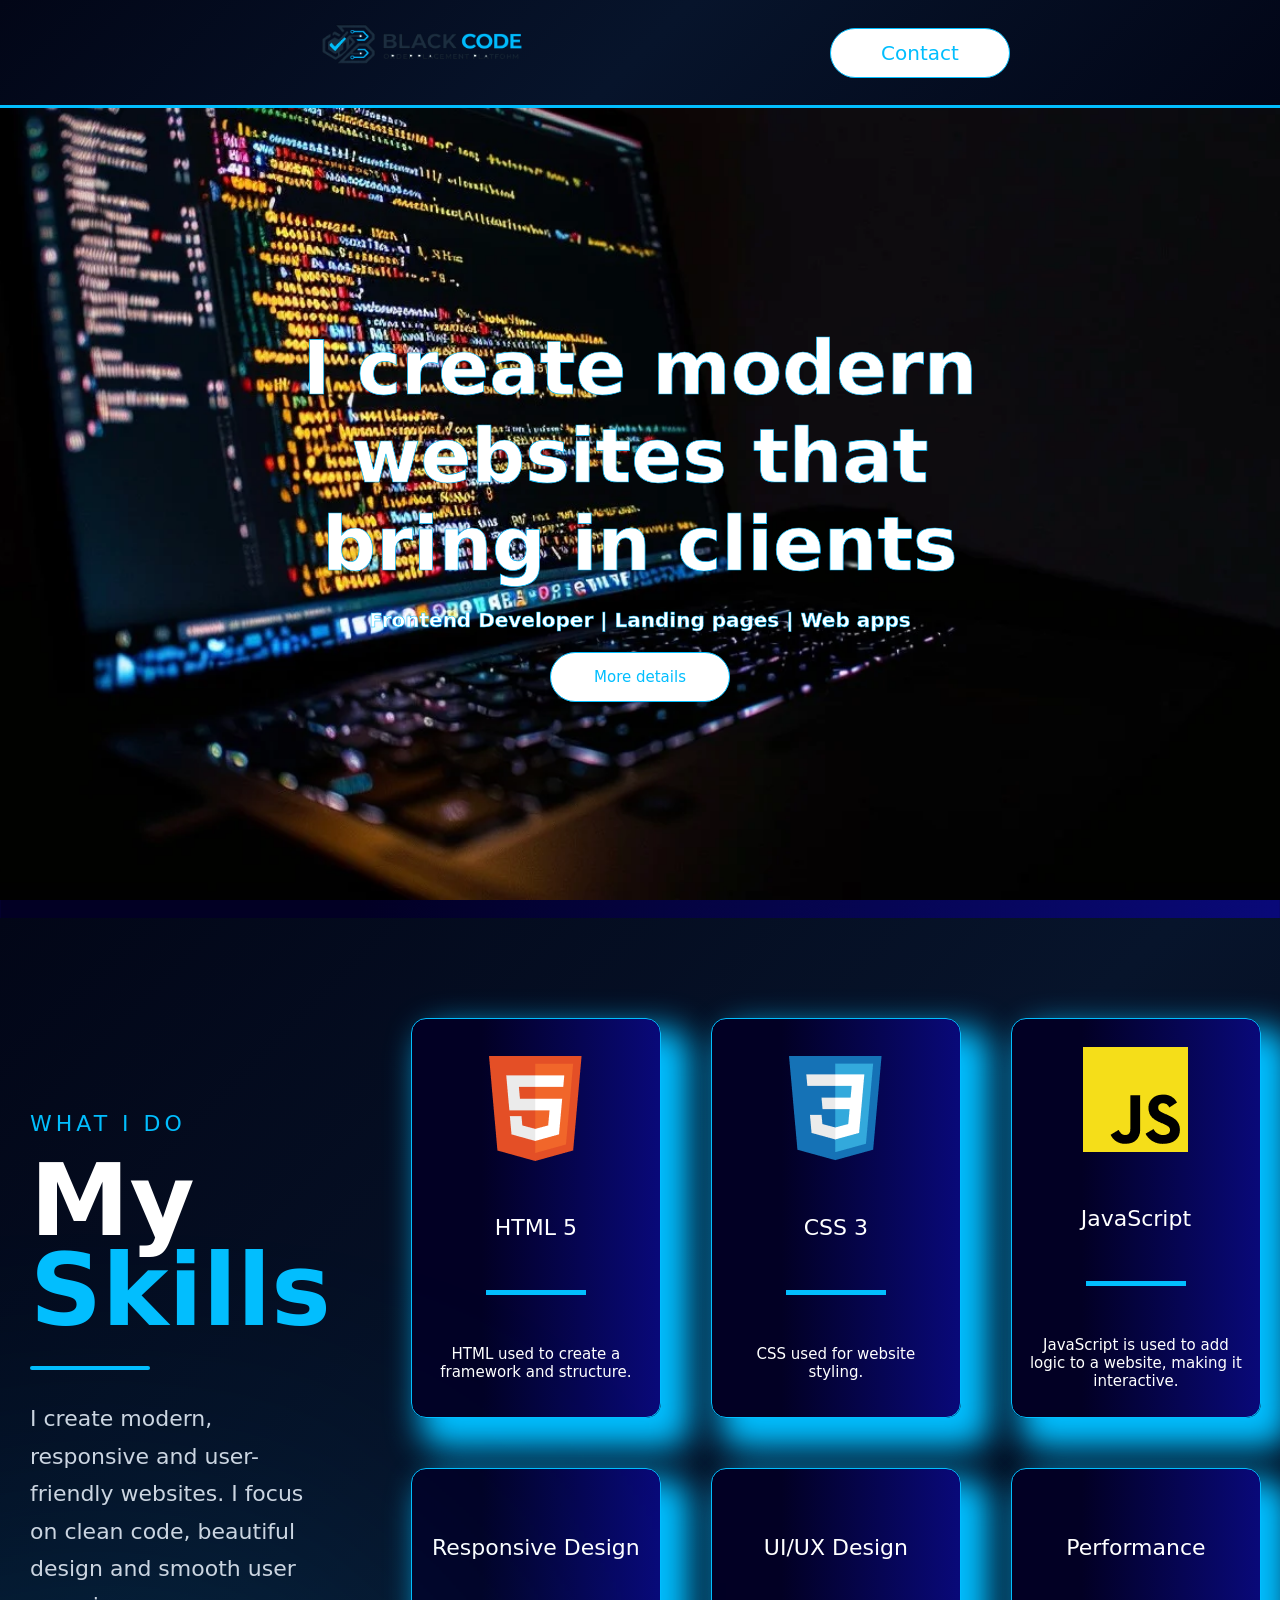
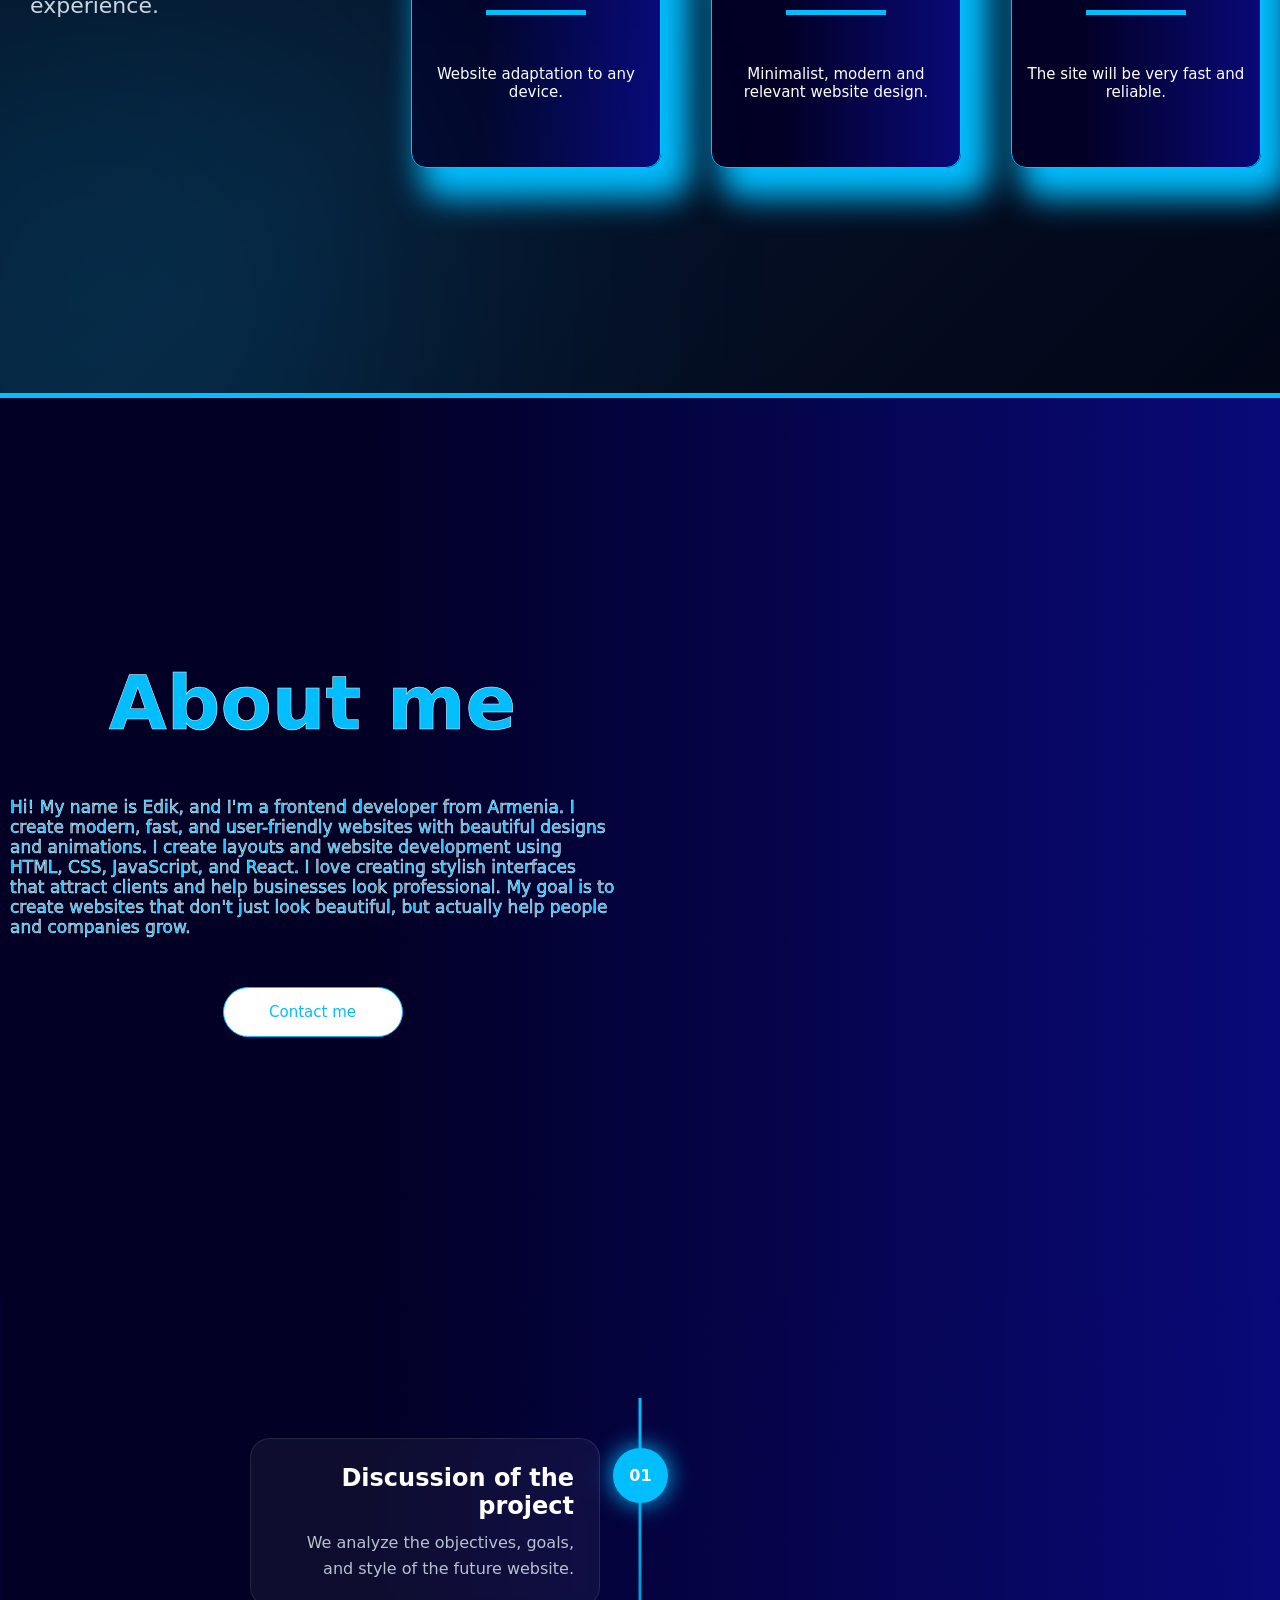
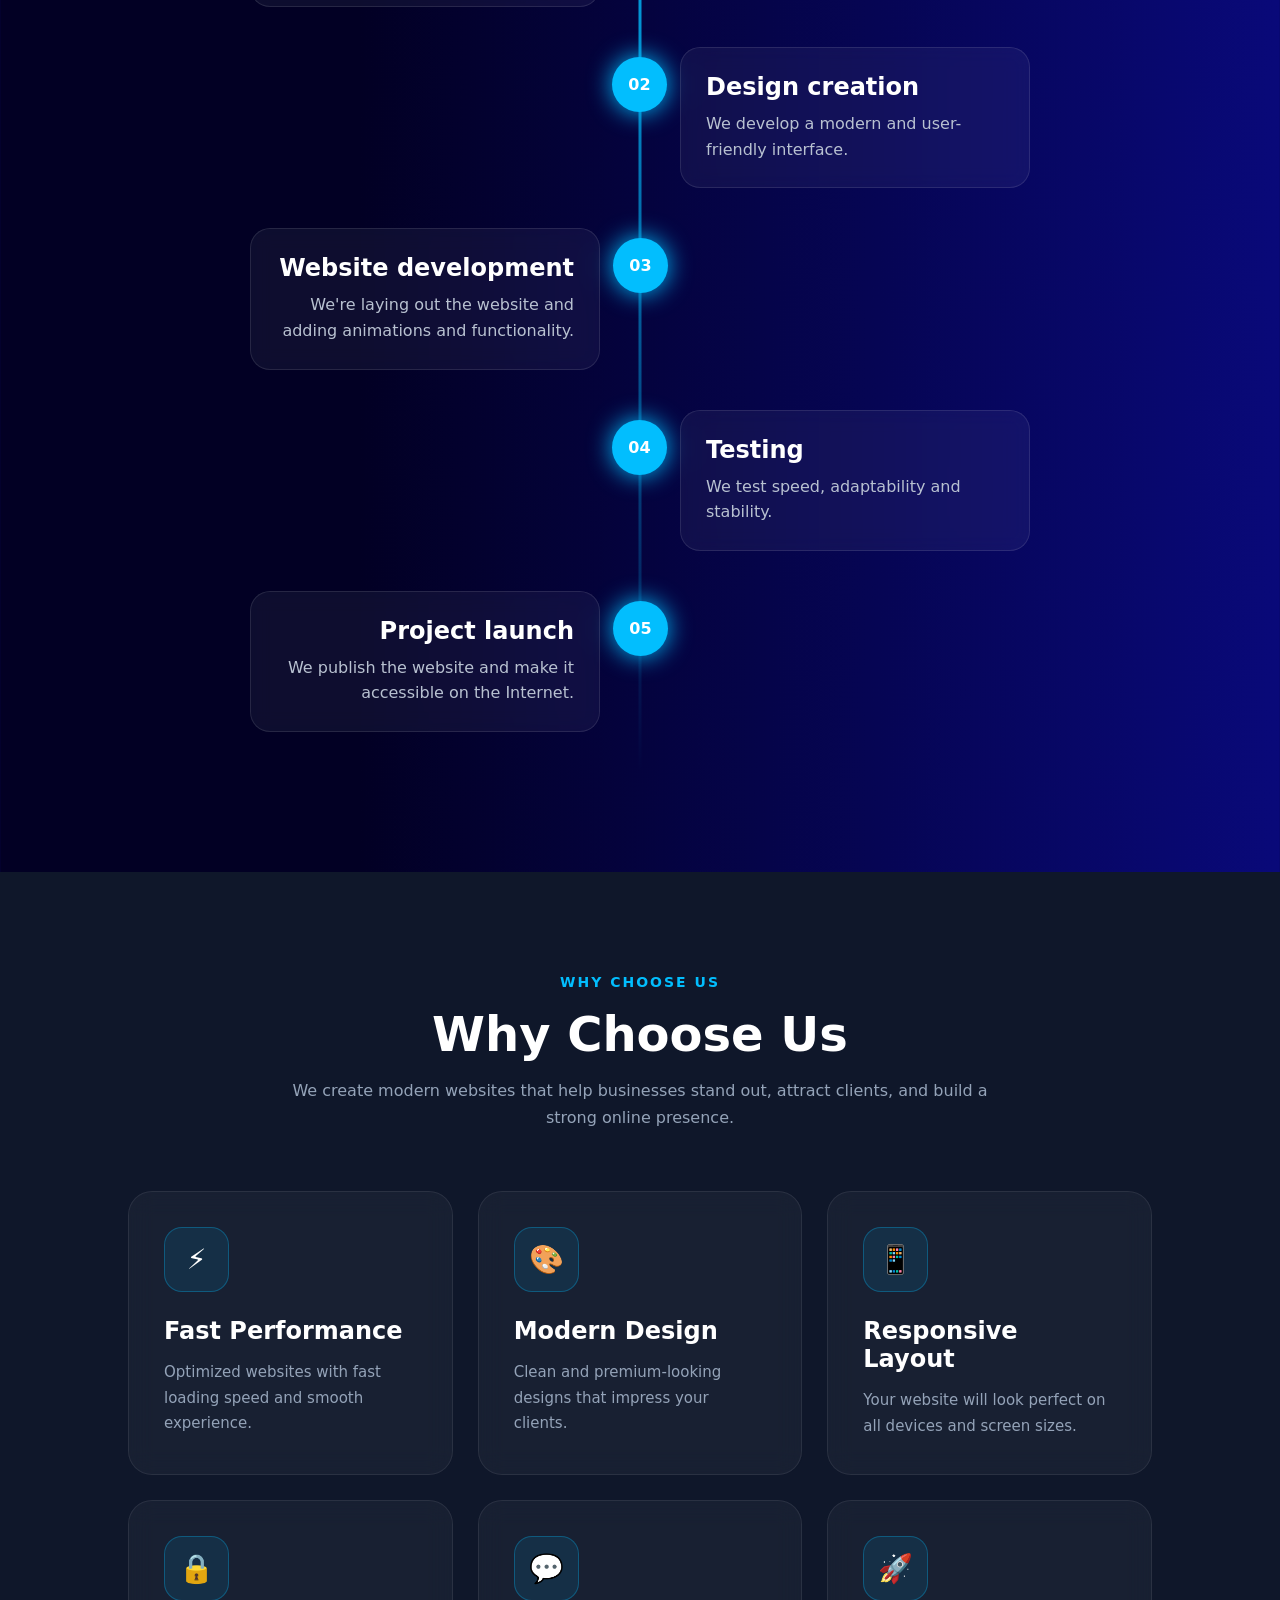
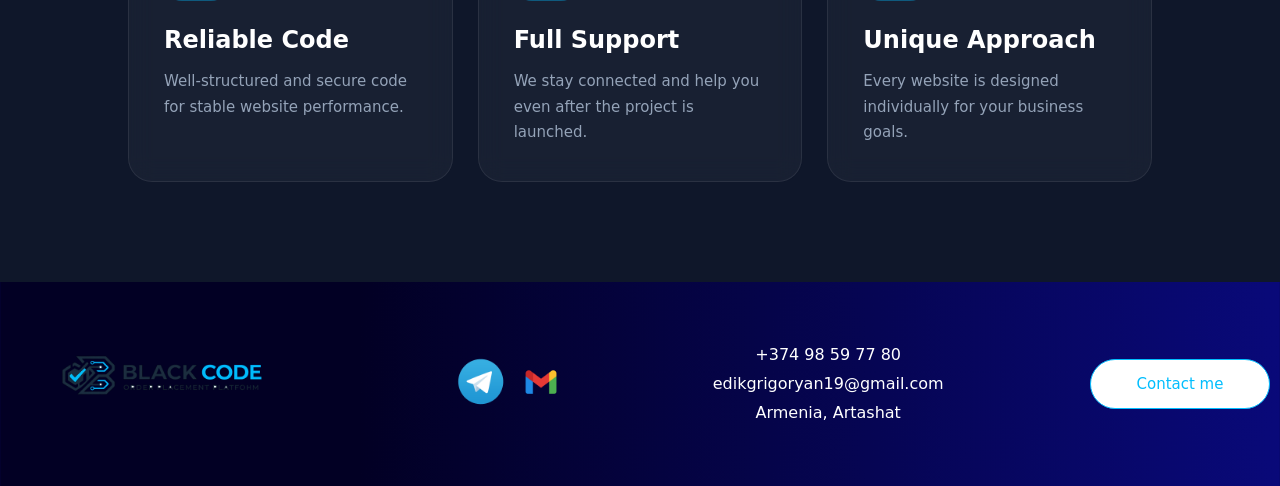
<file: index.html>
<!doctype html>
<html lang="en">
<head>
  <meta charset="UTF-8">
  <meta name="viewport" content="width=device-width, initial-scale=1.0">
  <title>BlackCode</title>

  <link rel="stylesheet" href="./styles/cursor.css">
  <link rel="stylesheet" href="./styles/style.css">
  <link rel="stylesheet" href="./styles/media.css">
  <link rel="icon" href="./icons/logo.png" type="image/x-icon">
</head>

<body>
  <header class="header">
    <div class="header__container">
      <div class="header__logo__div">
        <a href="./">
          <img class="header__logo" src="./icons/logo.png" alt="Logo">
        </a>
      </div>

      <div class="header__btn">
        <a href="./contact.html" target="_blank">Contact</a>
        <div class="header__btn__shader"></div>
      </div>
    </div>
  </header>

  <main class="main">
    <section class="section1">
      <div class="section1__container">
        <div class="section1__texts">
          <h1 class="section1__title">
            I create modern websites that bring in clients
          </h1>

          <h3 class="section1__title2">
            Frontend Developer | Landing pages | Web apps
          </h3>

          <div class="section1__btn">
            <a href="#timeline">More details</a>
          </div>
        </div>
      </div>
    </section>

    <section class="skills">
      <div class="skills__container">
        <div class="skills__content">
          <p class="skills__subtitle">WHAT I DO</p>

          <h2 class="skills__title">
            My <span>Skills</span>
          </h2>

          <div class="skills__line"></div>

          <p class="skills__text">
            I create modern, responsive and user-friendly websites.
            I focus on clean code, beautiful design and smooth user experience.
          </p>
        </div>

        <div class="skills__cards">
          <div class="languages__cards">
            <div class="skill__card">
              <div class="card__icon">
                <img src="./icons/icon1.png" alt="HTML icon">
              </div>

              <h3>HTML 5</h3>

              <div class="skill__card__line"></div>

              <p>
                HTML used to create a framework and structure.
              </p>
            </div>

            <div class="skill__card">
              <div class="card__icon">
                <img src="./icons/icon2.png" alt="CSS icon">
              </div>

              <h3>CSS 3</h3>

              <div class="skill__card__line"></div>

              <p>
                CSS used for website styling.
              </p>
            </div>

            <div class="skill__card">
              <div class="card__icon">
                <img src="./icons/icon3.png" alt="JavaScript icon">
              </div>

              <h3>JavaScript</h3>

              <div class="skill__card__line"></div>

              <p>
                JavaScript is used to add logic to a website, making it interactive.
              </p>
            </div>
          </div>

          <div class="all__skils">
            <div class="skill__card">
              <h3>Responsive Design</h3>

              <div class="skill__card__line"></div>

              <p>
                Website adaptation to any device.
              </p>
            </div>

            <div class="skill__card">
              <h3>UI/UX Design</h3>

              <div class="skill__card__line"></div>

              <p>
                Minimalist, modern and relevant website design.
              </p>
            </div>

            <div class="skill__card">
              <h3>Performance</h3>

              <div class="skill__card__line"></div>

              <p>
                The site will be very fast and reliable.
              </p>
            </div>
          </div>
        </div>
      </div>
    </section>

    <section class="about">
      <div class="about__container">
        <div class="about__texts">
          <h1>About me</h1>

          <p>
            Hi! My name is Edik, and I'm a frontend developer from Armenia.
            I create modern, fast, and user-friendly websites with beautiful
            designs and animations.

            I create layouts and website development using HTML, CSS,
            JavaScript, and React.

            I love creating stylish interfaces that attract clients and help
            businesses look professional.

            My goal is to create websites that don't just look beautiful,
            but actually help people and companies grow.
          </p>

          <div class="section1__btn">
            <a href="./contact.html" target="_blank">Contact me</a>
          </div>
        </div>

        <div class="about__image"></div>
      </div>
    </section>

    <section class="timeline" id="timeline">
      <div class="timeline-item">
        <div class="timeline-number">01</div>

        <div class="timeline-content">
          <h3>Discussion of the project</h3>

          <p>
            We analyze the objectives, goals, and style of the future website.
          </p>
        </div>
      </div>

      <div class="timeline-item">
        <div class="timeline-number">02</div>

        <div class="timeline-content">
          <h3>Design creation</h3>

          <p>
            We develop a modern and user-friendly interface.
          </p>
        </div>
      </div>

      <div class="timeline-item">
        <div class="timeline-number">03</div>

        <div class="timeline-content">
          <h3>Website development</h3>

          <p>
            We're laying out the website and adding animations and functionality.
          </p>
        </div>
      </div>

      <div class="timeline-item">
        <div class="timeline-number">04</div>

        <div class="timeline-content">
          <h3>Testing</h3>

          <p>
            We test speed, adaptability and stability.
          </p>
        </div>
      </div>

      <div class="timeline-item">
        <div class="timeline-number">05</div>

        <div class="timeline-content">
          <h3>Project launch</h3>

          <p>
            We publish the website and make it accessible on the Internet.
          </p>
        </div>
      </div>
    </section>

    <section class="why-us">
      <div class="__container">
        <div class="section-title">
          <span>WHY CHOOSE US</span>

          <h2>Why Choose Us</h2>

          <p>
            We create modern websites that help businesses stand out,
            attract clients, and build a strong online presence.
          </p>
        </div>

        <div class="cards">
          <div class="card">
            <div class="icon">⚡</div>

            <h3>Fast Performance</h3>

            <p>
              Optimized websites with fast loading speed and smooth experience.
            </p>
          </div>

          <div class="card">
            <div class="icon">🎨</div>

            <h3>Modern Design</h3>

            <p>
              Clean and premium-looking designs that impress your clients.
            </p>
          </div>

          <div class="card">
            <div class="icon">📱</div>

            <h3>Responsive Layout</h3>

            <p>
              Your website will look perfect on all devices and screen sizes.
            </p>
          </div>

          <div class="card">
            <div class="icon">🔒</div>

            <h3>Reliable Code</h3>

            <p>
              Well-structured and secure code for stable website performance.
            </p>
          </div>

          <div class="card">
            <div class="icon">💬</div>

            <h3>Full Support</h3>

            <p>
              We stay connected and help you even after the project is launched.
            </p>
          </div>

          <div class="card">
            <div class="icon">🚀</div>

            <h3>Unique Approach</h3>

            <p>
              Every website is designed individually for your business goals.
            </p>
          </div>
        </div>
      </div>
    </section>
  </main>

  <footer class="footer">
    <div class="footer__container">
      <div class="header__logo__div">
        <a href="./">
          <img class="header__logo" src="./icons/logo.png" alt="Logo">
        </a>
      </div>

      <div class="footer__icons">
        <a href="">
          <img src="./icons/icon4.png" alt="Social media">
        </a>

        <a href="">
          <img src="./icons/icon5.png" alt="Social media">
        </a>
      </div>

      <ul class="footer__contacts">
        <li class="tell">+374 98 59 77 80</li>
        <li class="email">edikgrigoryan19@gmail.com</li>
        <li class="adress">Armenia, Artashat</li>
      </ul>

      <div class="section1__btn">
        <a href="./contact.html" target="_blank">Contact me</a>
      </div>
    </div>
  </footer>

  <div class="cursor"></div>

  <script src="./scripts/cursor.js"></script>

</body>
</html>
</file>
<file: styles/cursor.css>
/* след курсора */

.trail{
	width:20px;
	height:20px;
	border:2px solid #02befe;
	border-radius:50%;
	position:fixed;
	pointer-events:none;
	transform:translate(-50%, -50%);
	animation:fade 0.6s linear forwards;
	z-index:9998;
}

@keyframes fade{
	to{
		opacity:0;
		transform:translate(-50%, -50%) scale(0.3);
	}
}
</file>
<file: styles/style.css>
* {
  padding: 0px;
  margin: 0px;
  box-sizing: border-box;
  font-family:
    system-ui,
    -apple-system,
    BlinkMacSystemFont,
    "Segoe UI",
    Roboto,
    Oxygen,
    Ubuntu,
    Cantarell,
    "Open Sans",
    "Helvetica Neue",
    sans-serif;
  list-style: none;
  text-decoration: none;
}
html {
  scroll-behavior: smooth;
}

[class*="__container"] {
  max-width: 1260px;
  margin: 0 auto;

}
body{
  background: linear-gradient(
    90deg,
    rgba(2, 0, 36, 1) 28%,
    rgba(9, 9, 121, 1) 100%,
    rgba(0, 212, 255, 1) 100%
  );
}
/* header styles */

.header {
  width: 100%;
  height: 12vh;
  background-color: rgba(233, 233, 233, 0.7);
  display: flex;
  align-items: center;
  justify-content: center;
  border-bottom: 3px solid #02befe;
  background: linear-gradient(135deg, #020617, #07142b, #020617);
  backdrop-filter: blur(15px);
}

.header__container {
  width: 100%;
  height: 100%;
  display: flex;
  align-items: center;
  justify-content: space-evenly;
}

.header__logo__div {
  display: flex;
  align-items: center;
  justify-content: center;
  transition: 0.5s;
}

.header__logo {
  width: 300px;
  height: 200px;
  object-fit: cover;
}








.header__btn {
  position: static;
  width: 180px;
  height: 50px;
  border: none;
  position: relative;
  display: flex;
  align-items: center;
  justify-content: center;

  border: 1px solid #02befe;
  background-color: #fff;
  border-radius: 50px;
}

.header__btn > a {
  font-size: 20px;
  font-weight: 400;
  color: #02befe;
}


.header__btn__shader {
  position: absolute;
  width: 180px;
  height: 50px;
  background-color: #02befe;
  border-radius: 50px;
  top: 8px;
  left: 20px;
  z-index: -100;
  display: none;
}

.header__btn:hover > .header__btn__shader {
  display: flex;
}

.menu__link:hover {
  text-decoration: underline 2px;
}

.header__logo__div:hover {
  padding-bottom: 10px;
  transition: 1s;
}

/* Content */

.section1 {
  width: 100%;
  height: 90vh;
  background-image: url(../img/img1.jpg);
  background-size: cover;
  background-repeat: no-repeat;
  background-position: center;
  background-attachment: fixed;
  display: flex;
  align-items: center;
  justify-content: center;
}

.section1__container {
  display: flex;
  align-items: center;
  justify-content: center;
  color: #fff;
}

.section1__title {
  width: 700px;
  font-size: 75px;
  text-align: center;
  font-weight: 600;
  -webkit-text-stroke: 0.7px #02befe;
}

.section1__texts {
  display: flex;
  flex-direction: column;
  align-items: center;
  justify-content: center;
  gap: 20px;
}

.section1__title2 {
  font-size: 20px;
  -webkit-text-stroke: 0.5px #02befe;
}

.section1__btn {
  position: static;
  width: 180px;
  height: 50px;
  border: none;
  position: relative;
  display: flex;
  align-items: center;
  justify-content: center;

  border: 1px solid #02befe;
  background-color: #fff;
  border-radius: 50px;
  transition: 1s;
}

.section1__btn > a {
  font-size: 15px;
  text-align: center;
  font-weight: 400;
  color: #02befe;
}

.section1__btn:hover > a {
  color: #fff;
  transition: 1s;
}

.section1__btn:hover {
  border: none;
  background-color: #02befe;
  border: 2px solid #000;
  transform: scale(1.2);
  transition: 1s;
}


.skills {
  width: 100%;
  height: 120vh;
  padding: 100px 0;
  background: linear-gradient(135deg, #020617, #07142b, #020617);
  position: relative;
  overflow: hidden;
  border-bottom: 5px solid #02befe;
}

.skills::before {
  content: "";
  position: absolute;
  width: 500px;
  height: 500px;
  background: #02befe;
  filter: blur(180px);
  opacity: 0.25;
  left: -150px;
  bottom: -150px;
}

.skills__container {
  padding: 0 20px;
  display: flex;
  justify-content: space-between;
  align-items: center;
  gap: 80px;
}

.skills__content {
  max-width: 500px;
  z-index: 2;
}

.skills__subtitle {
  color: #02befe;
  font-size: 22px;
  letter-spacing: 4px;
  margin-bottom: 20px;
}

.skills__title {
  font-size: 100px;
  line-height: 0.9;
  color: white;
  margin-bottom: 30px;
  font-weight: 800;
}

.skills__title span {
  color: #02befe;
}

.skills__line {
  width: 120px;
  height: 4px;
  background: #02befe;
  border-radius: 20px;
  margin-bottom: 30px;
}

.skills__text {
  font-size: 22px;
  line-height: 1.7;
  color: #cbd5e1;
  margin-bottom: 50px;
}

.skills__btn {
  width: 240px;
}

.skills__cards {
  display: flex;
  align-items: center;
  justify-content: center;
  flex-direction: column;
  gap: 50px;
}

.all__skils {
  display: flex;
  align-items: center;
  justify-content: center;
  gap: 50px;
}

.languages__cards {
  display: flex;
  align-items: center;
  justify-content: center;
  gap: 50px;
}

.skill__card {
  width: 250px;
  height: 400px;
  border: 1px solid #02befe;
  display: flex;
  flex-direction: column;
  align-items: center;
  justify-content: center;
  border-radius: 15px;
  gap: 50px;
  padding: 15px;
  color: #fff;
  text-align: center;
  background: #020024;
  background: linear-gradient(
    90deg,
    rgba(2, 0, 36, 1) 28%,
    rgba(9, 9, 121, 1) 100%,
    rgba(0, 212, 255, 1) 100%
  );
  -webkit-box-shadow: 19px 20px 32px 10px #07142b;
  box-shadow: 19px 20px 32px 10px #02befe;
  transition: 1s;
}

.skill__card__line {
  width: 100px;
  height: 5px;
  background-color: #02befe;
}

.skill__card > h3 {
  font-size: 22px;
  font-weight: 400;
}

.skill__card > p {
  font-size: 15px;
  font-weight: 300;
}

.all__skils > .skill__card {
  height: 300px;
}

.skill__card:hover {
  transform: scale(1.2);
  -webkit-box-shadow: -50px -50px 0px -30px rgba(0, 0, 0, 0);
  box-shadow: -50px -50px 0px -30px rgba(0, 0, 0, 0);
  transition: 1s;
}
.about{
	width: 100%;
	height: 100vh;
	display: flex;
	align-items: center;
	justify-content: center;
 background: linear-gradient(
    90deg,
    rgba(2, 0, 36, 1) 28%,
    rgba(9, 9, 121, 1) 100%,
    rgba(0, 212, 255, 1) 100%
  );
}

.about__container{
	display: flex;
	align-items: center;
	justify-content: center;
	gap: 50px;
}
.about__texts{
	width: 50%;
	display: flex;
	flex-direction: column;
	align-items: center;
	justify-content: center;
	gap: 50px;
		color: #02befe;
}
.about__image{
	width: 50%;
	height: 100vh;
	background-image: url(../img/img2.jpg);

	background-repeat: no-repeat;
	background-size: cover;
	background-attachment: fixed;
	background-position: center;
}
.about__texts>h1{
	font-size: 75px;
	font-size: 400;
	-webkit-text-stroke: 0.5px #fff;

}
.about__texts>p{
	font-size: 17px;
	-webkit-text-stroke: 0.5px #fff;
}


.timeline{


  position:relative;
  max-width:900px;
  margin:100px auto;
  padding:20px;

  
}

.timeline::before{
  content:'';
  position:absolute;
  left:50%;
  top:0;
  width:3px;
  height:100%;
  background:linear-gradient(
    to bottom,
    #02befe,
    transparent
  );
  transform:translateX(-50%);
}

.timeline-item{
  position:relative;
  width:50%;
  padding:20px 40px;
  box-sizing:border-box;
}

.timeline-item:nth-child(odd){
  left:0;
  text-align:right;
}

.timeline-item:nth-child(even){
  left:50%;
}

.timeline-number{
  position:absolute;
  top:30px;
  width:55px;
  height:55px;
  background:#02befe;
  border-radius:50%;
  display:flex;
  align-items:center;
  justify-content:center;
  color:white;
  font-weight:bold;
  box-shadow:0 0 25px #02befe;
}

.timeline-item:nth-child(odd) .timeline-number{
  right:-28px;
}

.timeline-item:nth-child(even) .timeline-number{
  left:-28px;
}

.timeline-content{
  background:rgba(255,255,255,0.05);
  border:1px solid rgba(255,255,255,0.1);
  padding:25px;
  border-radius:20px;
  backdrop-filter:blur(10px);
  transition:0.4s;
}

.timeline-content:hover{
  transform:translateY(-8px);
  border-color:#02befe;
  box-shadow:0 0 30px rgba(2,190,254,0.3);
}

.timeline-content h3{
  color:white;
  margin-bottom:10px;
  font-size:24px;
}

.timeline-content p{
  color:#b8c1d1;
  line-height:1.6;
}
.why-us{
    padding:100px 10%;
    background:#0f172a;
    color:white;
    position:relative;
    overflow:hidden;
}



.section-title{
    text-align:center;
    margin-bottom:60px;
}

.section-title span{
    color:#02befe;
    font-size:14px;
    letter-spacing:2px;
    font-weight:600;
}

.section-title h2{
    font-size:48px;
    margin:15px 0;
    font-weight:700;
}

.section-title p{
    color:#94a3b8;
    max-width:700px;
    margin:auto;
    line-height:1.7;
    font-size:16px;
}

.cards{
    display:grid;
    grid-template-columns:repeat(auto-fit,minmax(280px,1fr));
    gap:25px;
}

.card{
    background:rgba(255,255,255,0.04);
    border:1px solid rgba(255,255,255,0.08);
    border-radius:24px;
    padding:35px;
    transition:0.4s ease;
    backdrop-filter:blur(12px);
    position:relative;
}

.card::before{
    content:"";
    position:absolute;
    inset:0;
    border-radius:24px;
    padding:1px;
    background:linear-gradient(135deg,#02befe,transparent);

    -webkit-mask-composite:xor;
            mask-composite:exclude;
    opacity:0;
    transition:0.4s;
}

.card:hover::before{
    opacity:1;
}

.card:hover{
    transform:translateY(-10px);
    box-shadow:0 0 30px rgba(2,190,254,0.2);
}

.icon{
    width:65px;
    height:65px;
    background:rgba(2,190,254,0.1);
    border:1px solid rgba(2,190,254,0.3);
    border-radius:18px;
    display:flex;
    align-items:center;
    justify-content:center;
    font-size:28px;
    margin-bottom:25px;
}

.card h3{
    font-size:24px;
    margin-bottom:15px;
}

.card p{
    color:#94a3b8;
    line-height:1.7;
    font-size:15px;
}
.footer{
	width: 100%;
	height: 10vh;
}
.footer__container{
	display: flex;
	align-items: center;
	justify-content: space-between;
}
.footer__contacts{
	display: flex;
	flex-direction: column;
	align-items: center;
	justify-content: center;
	gap: 10px;
}
.footer__contacts>li{
	color: #fff;
}
.footer__icons>a>img{
	width: 50px;
	height: 50px;
	border-radius: 50%;
	overflow: hidden;
}
.footer__icons{
	display:flex;
	justify-content: center;
	align-items: center;
	gap: 10px;
}
.footer__container>.header__logo__div:hover {
  padding-bottom: 0px;
}
</file>
<file: styles/media.css>
/* ================================
   ADAPTIVE
================================ */

/* ---------- TABLET ---------- */

@media (max-width: 1024px) {
  [class*="__container"] {
    max-width: 100%;
    padding-left: 25px;
    padding-right: 25px;
  }

  /* HEADER */

  .header {
    height: 90px;
  }

  .header__container {
    justify-content: space-between;
    padding: 0 30px;
  }

  .header__logo {
    width: 220px;
    height: 150px;
  }

  .header__btn {
    width: 150px;
    height: 45px;
  }

  .header__btn > a {
    font-size: 17px;
  }

  /* HERO */

  .section1 {
    min-height: 80vh;
    height: auto;
    padding: 80px 25px;
    background-attachment: scroll;
  }

  .section1__title {
    width: 90%;
    font-size: 58px;
  }

  .section1__title2 {
    font-size: 18px;
    text-align: center;
  }

  /* SKILLS */

  .skills {
    height: auto;
    min-height: auto;
    padding: 80px 25px;
  }

  .skills__container {
    flex-direction: column;
    gap: 60px;
  }

  .skills__content {
    max-width: 700px;
    text-align: center;
  }

  .skills__title {
    font-size: 80px;
  }

  .skills__line {
    margin-left: auto;
    margin-right: auto;
  }

  .skills__text {
    font-size: 19px;
  }

  .languages__cards,
  .all__skils {
    flex-wrap: wrap;
    gap: 25px;
  }

  .skill__card {
    width: 220px;
  }

  .all__skils > .skill__card {
    height: 280px;
  }

  /* ABOUT */

  .about {
    height: auto;
    min-height: 100vh;
  }

  .about__container {
    gap: 30px;
  }

  .about__texts {
    width: 50%;
    padding: 40px 20px;
    gap: 30px;
  }

  .about__texts > h1 {
    font-size: 60px;
  }

  .about__texts > p {
    font-size: 16px;
    line-height: 1.6;
  }

  .about__image {
    width: 50%;
    height: 100vh;
    background-attachment: scroll;
  }

  /* TIMELINE */

  .timeline {
    max-width: 850px;
    padding: 20px;
  }

  /* WHY US */

  .why-us {
    padding: 80px 30px;
  }

  .section-title h2 {
    font-size: 42px;
  }

  /* FOOTER */

  .footer {
    height: auto;
    padding: 40px 25px;
  }

  .footer__container {
    gap: 30px;
  }

  .footer__contacts {
    font-size: 14px;
  }
}

/* ---------- MOBILE ---------- */

@media (max-width: 768px) {
  /* GENERAL */

  html,
  body {
    width: 100%;
    max-width: 100%;
    overflow-x: hidden;
  }

  [class*="__container"] {
    width: 100%;
    max-width: 100%;
    padding-left: 20px;
    padding-right: 20px;
  }

  /* HEADER */

  .header {
    height: 175px;
  }

  .header__container {
    height: auto;
    padding: 0 20px;
    flex-direction: column;
  }

  .header__logo {
    width: 250px;
    height: 100px;
  }

  .header__logo__div:hover {
    padding-bottom: 0;
  }

  .header__btn {
    width: 125px;
    height: 40px;
  }

  .header__btn > a {
    font-size: 15px;
  }

  .header__btn__shader {
    display: none !important;
  }

  /* HERO */

  .section1 {
    min-height: calc(100vh - 75px);
    padding: 60px 20px;
    background-attachment: scroll;
  }

  .section1__title {
    width: 100%;
    font-size: clamp(38px, 10vw, 55px);
    line-height: 1.05;
  }

  .section1__title2 {
    font-size: 15px;
    line-height: 1.5;
    text-align: center;
  }

  .section1__texts {
    gap: 25px;
  }

  .section1__btn {
    width: 160px;
    height: 48px;
  }

  .section1__btn:hover {
    transform: scale(1.05);
  }

  /* SKILLS */

  .skills {
    padding: 70px 20px;
  }

  .skills__container {
    padding: 0;
    gap: 50px;
  }

  .skills__content {
    width: 100%;
  }

  .skills__subtitle {
    font-size: 16px;
    letter-spacing: 3px;
    margin-bottom: 15px;
  }

  .skills__title {
    font-size: clamp(55px, 17vw, 80px);
    line-height: 1;
    margin-bottom: 25px;
  }

  .skills__text {
    font-size: 16px;
    line-height: 1.6;
    margin-bottom: 20px;
  }

  .skills__cards {
    width: 100%;
    gap: 25px;
  }

  .languages__cards,
  .all__skils {
    width: 100%;
    flex-direction: column;
    gap: 25px;
  }

  .skill__card,
  .all__skils > .skill__card {
    width: 100%;
    max-width: 350px;
    height: 300px;
  }

  .skill__card {
    gap: 25px;
  }

  .skill__card:hover {
    transform: translateY(-5px);
  }

  /* ABOUT */

  .about {
    min-height: auto;
    height: auto;
    display: block;
  }

  .about__container {
    width: 100%;
    padding: 0;
    display: flex;
    flex-direction: column;
    gap: 0;
  }

  .about__texts {
    width: 100%;
    padding: 70px 25px;
    gap: 30px;
    text-align: center;
  }

  .about__texts > h1 {
    font-size: clamp(45px, 13vw, 65px);
  }

  .about__texts > p {
    font-size: 16px;
    line-height: 1.7;
    white-space: pre-line;
  }

  .about__image {
    width: 100%;
    height: 450px;
    background-attachment: scroll;
  }

  /* TIMELINE */

  .timeline {
    width: 100%;
    max-width: 100%;
    margin: 0;
    padding: 70px 20px;
  }

  .timeline::before {
    left: 27px;
    transform: none;
  }

  .timeline-item,
  .timeline-item:nth-child(odd),
  .timeline-item:nth-child(even) {
    width: 100%;
    left: 0;
    padding: 20px 0 20px 65px;
    text-align: left;
  }

  .timeline-number,
  .timeline-item:nth-child(odd) .timeline-number,
  .timeline-item:nth-child(even) .timeline-number {
    left: 0;
    right: auto;
    top: 25px;
    width: 55px;
    height: 55px;
  }

  .timeline-content {
    width: 100%;
    padding: 20px;
  }

  .timeline-content h3 {
    font-size: 20px;
  }

  .timeline-content p {
    font-size: 14px;
  }

  /* WHY US */

  .why-us {
    padding: 70px 20px;
  }

  .section-title {
    margin-bottom: 40px;
  }

  .section-title span {
    font-size: 12px;
  }

  .section-title h2 {
    font-size: clamp(35px, 10vw, 48px);
    margin: 12px 0;
  }

  .section-title p {
    font-size: 14px;
    line-height: 1.6;
  }

  .cards {
    grid-template-columns: 1fr;
    gap: 20px;
  }

  .card {
    padding: 28px;
  }

  .card h3 {
    font-size: 21px;
  }

  .card p {
    font-size: 14px;
  }

  .card:hover {
    transform: translateY(-5px);
  }

  /* FOOTER */

  .footer {
    height: auto;
    padding: 50px 20px;
  }

  .footer__container {
    flex-direction: column;
    gap: 30px;
    text-align: center;
  }

  .footer__logo {
    width: 150px;
  }

  .footer__contacts {
    gap: 12px;
    font-size: 14px;
  }

  .footer__icons > a > img {
    width: 45px;
    height: 45px;
  }
}

/* ---------- SMALL PHONES ---------- */

@media (max-width: 480px) {
  .header__logo {
    width: 250px;
    height: 85px;
  }

  .header__btn {
    width: 110px;
    height: 38px;
  }

  .header__btn > a {
    font-size: 14px;
  }

  /* HERO */

  .section1 {
    padding: 50px 15px;
  }

  .section1__title {
    font-size: 38px;
  }

  .section1__title2 {
    font-size: 14px;
  }

  /* SKILLS */

  .skills {
    padding: 60px 15px;
  }

  .skills__subtitle {
    font-size: 14px;
  }

  .skills__text {
    font-size: 15px;
  }

  .skill__card {
    max-width: 320px;
  }

  /* ABOUT */

  .about__texts {
    padding: 60px 20px;
  }

  .about__texts > h1 {
    font-size: 45px;
  }

  .about__texts > p {
    font-size: 15px;
  }

  .about__image {
    height: 350px;
  }

  /* TIMELINE */

  .timeline {
    padding: 60px 15px;
  }

  .timeline-item,
  .timeline-item:nth-child(odd),
  .timeline-item:nth-child(even) {
    padding-left: 60px;
  }

  .timeline-number,
  .timeline-item:nth-child(odd) .timeline-number,
  .timeline-item:nth-child(even) .timeline-number {
    width: 45px;
    height: 45px;
    font-size: 13px;
  }

  .timeline::before {
    left: 22px;
  }

  .timeline-content {
    padding: 18px;
  }

  /* WHY US */

  .why-us {
    padding: 60px 15px;
  }

  .card {
    padding: 25px;
  }

  /* FOOTER */

  .footer {
    padding: 45px 15px;
  }
}
</file>
